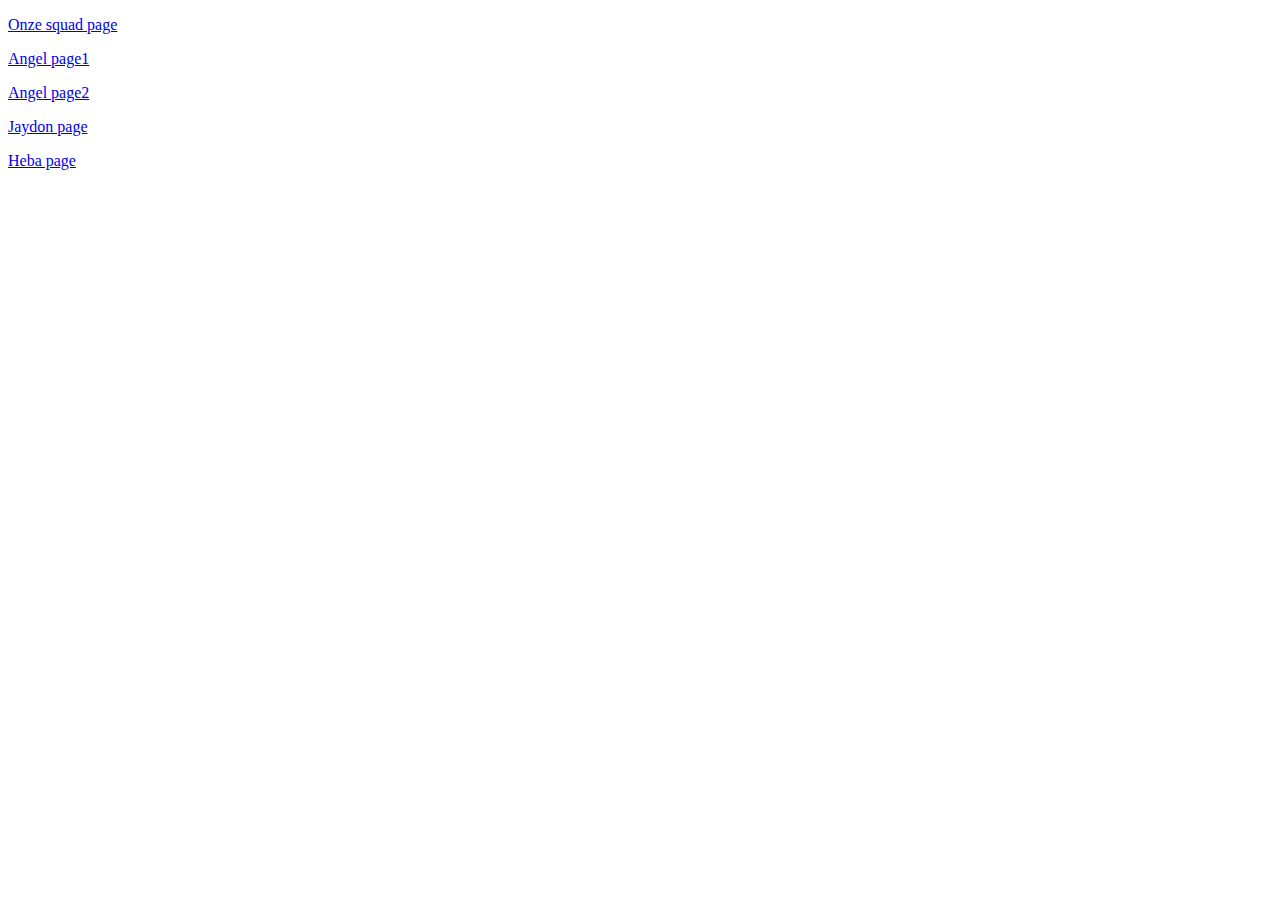
<file: index.html>
<!DOCTYPE html>
<html lang="en">

<head>
    <meta charset="UTF-8">
    <meta name="viewport" content="width=device-width, initial-scale=1.0">
    <title>Document</title>
</head>

<body>
    <a href="squadPage/squadpage.html">
        <p> Onze squad page</p>
    </a>

    <a href="Angel/Angel1.html">
        <p> Angel page1</p>
    </a>
    <a href="Angel/Angel.html">
        <p> Angel page2</p>
    </a>

    <a href="Jadon/jadon.html">
        <p> Jaydon page</p>
    </a>

    <a href="Heba/Heba.html">
        <p> Heba page</p>
    </a>
</body>

</html>
</file>
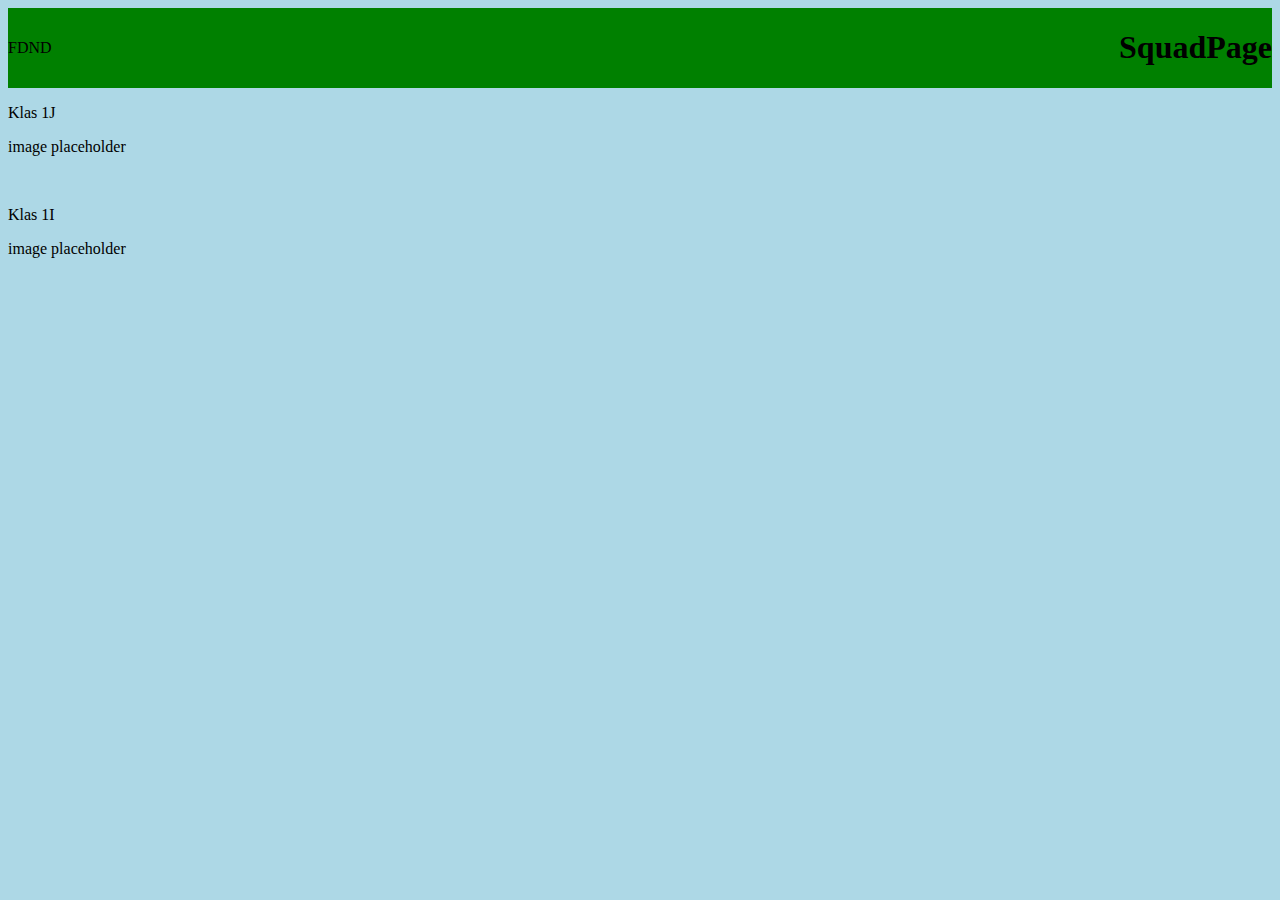
<file: Jadon/index.html>
<!DOCTYPE html>
<html lang="en">
<head>
    <meta charset="UTF-8">
    <meta name="viewport" content="width=u, initial-scale=1.0">
    <link rel="stylesheet" href="Jadon.css">
    <title>FDND Squad page</title>

</head>
<body>
    <header>
        <div class="left">FDND</div>
        <h1>SquadPage</h1>
    </header>
     <main><p>Klas 1J</p>
    <P>image placeholder</P>
    <br> 
    <p>Klas 1I</p>
    <P>image placeholder</P></main>
    


</body>
</html>
</file>
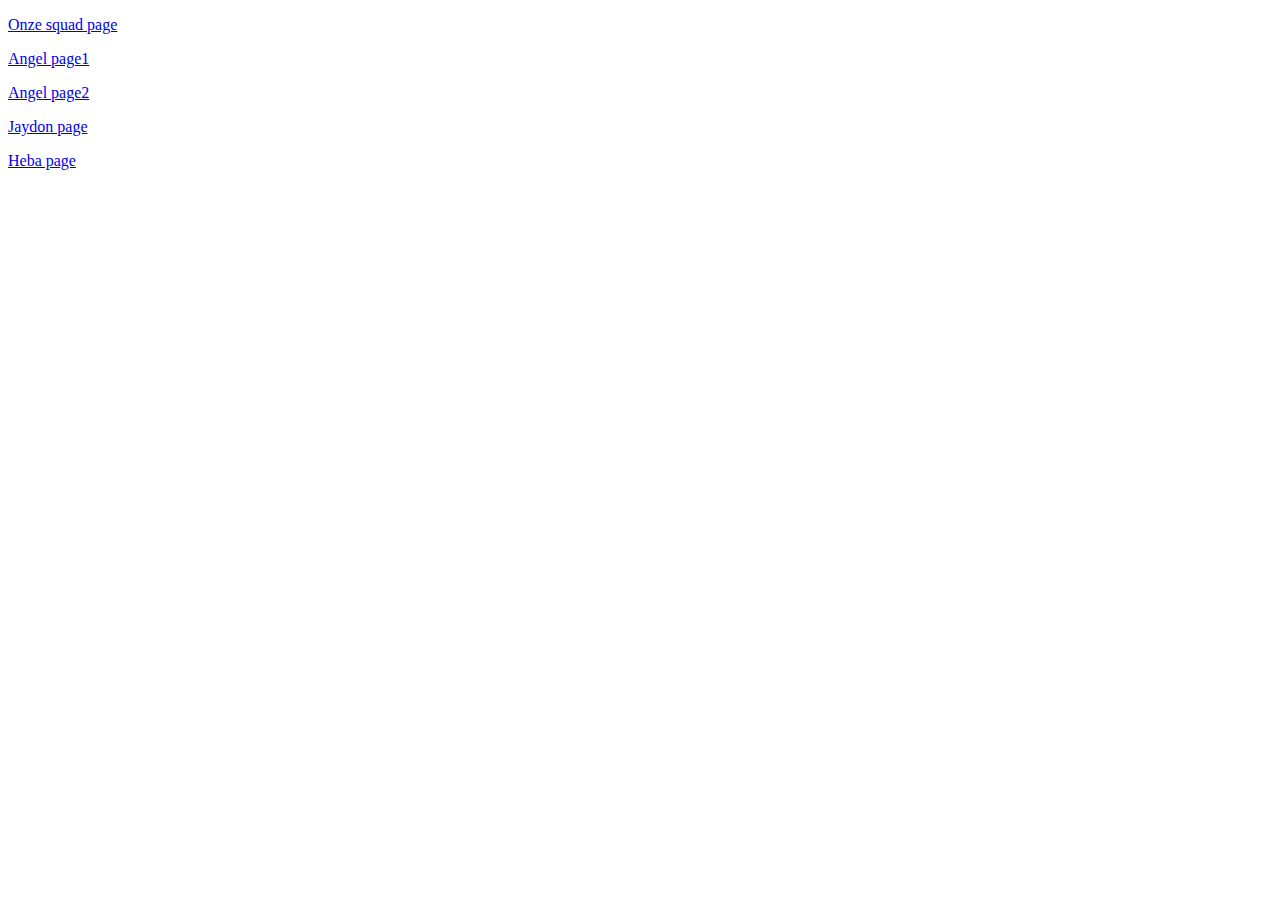
<file: intro.html>
<!DOCTYPE html>
<html lang="en">

<head>
    <meta charset="UTF-8">
    <meta name="viewport" content="width=device-width, initial-scale=1.0">
    <title>Document</title>
</head>

<body>
    <a href="squadPage/index.html">
        <p> Onze squad page</p>
    </a>

    <a href="Angel/Angel1.html">
        <p> Angel page1</p>
    </a>
    <a href="Angel/Angel.html">
        <p> Angel page2</p>
    </a>

    <a href="Jadon/jadon.html">
        <p> Jaydon page</p>
    </a>

    <a href="Heba/Heba.html">
        <p> Heba page</p>
    </a>
</body>

</html>
</file>
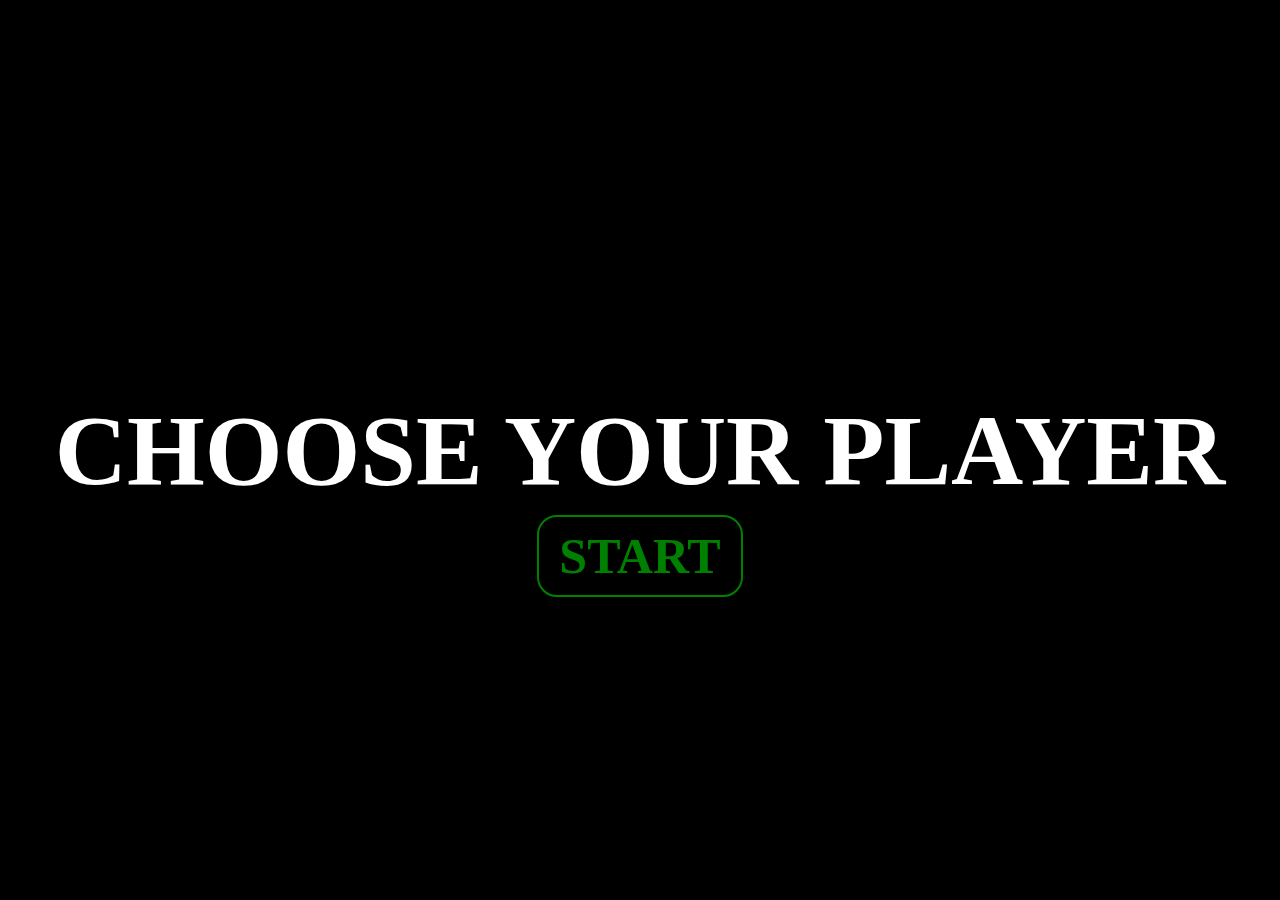
<file: Angel/Angel1.html>
<!DOCTYPE html>
<html lang="en">
<head>
    <meta charset="UTF-8">
    <meta name="viewport" content="width=device-width, initial-scale=1.0">
    <title>Squad page</title>
    <link rel="stylesheet" href="../Angel/Angel1.css">
</head>
<body>
    <h1>CHOOSE YOUR PLAYER </h1>
    <a href="../Angel/Angel2.html"> 
        <h2>START</h2>
    </a>
</body>
</html>
</file>
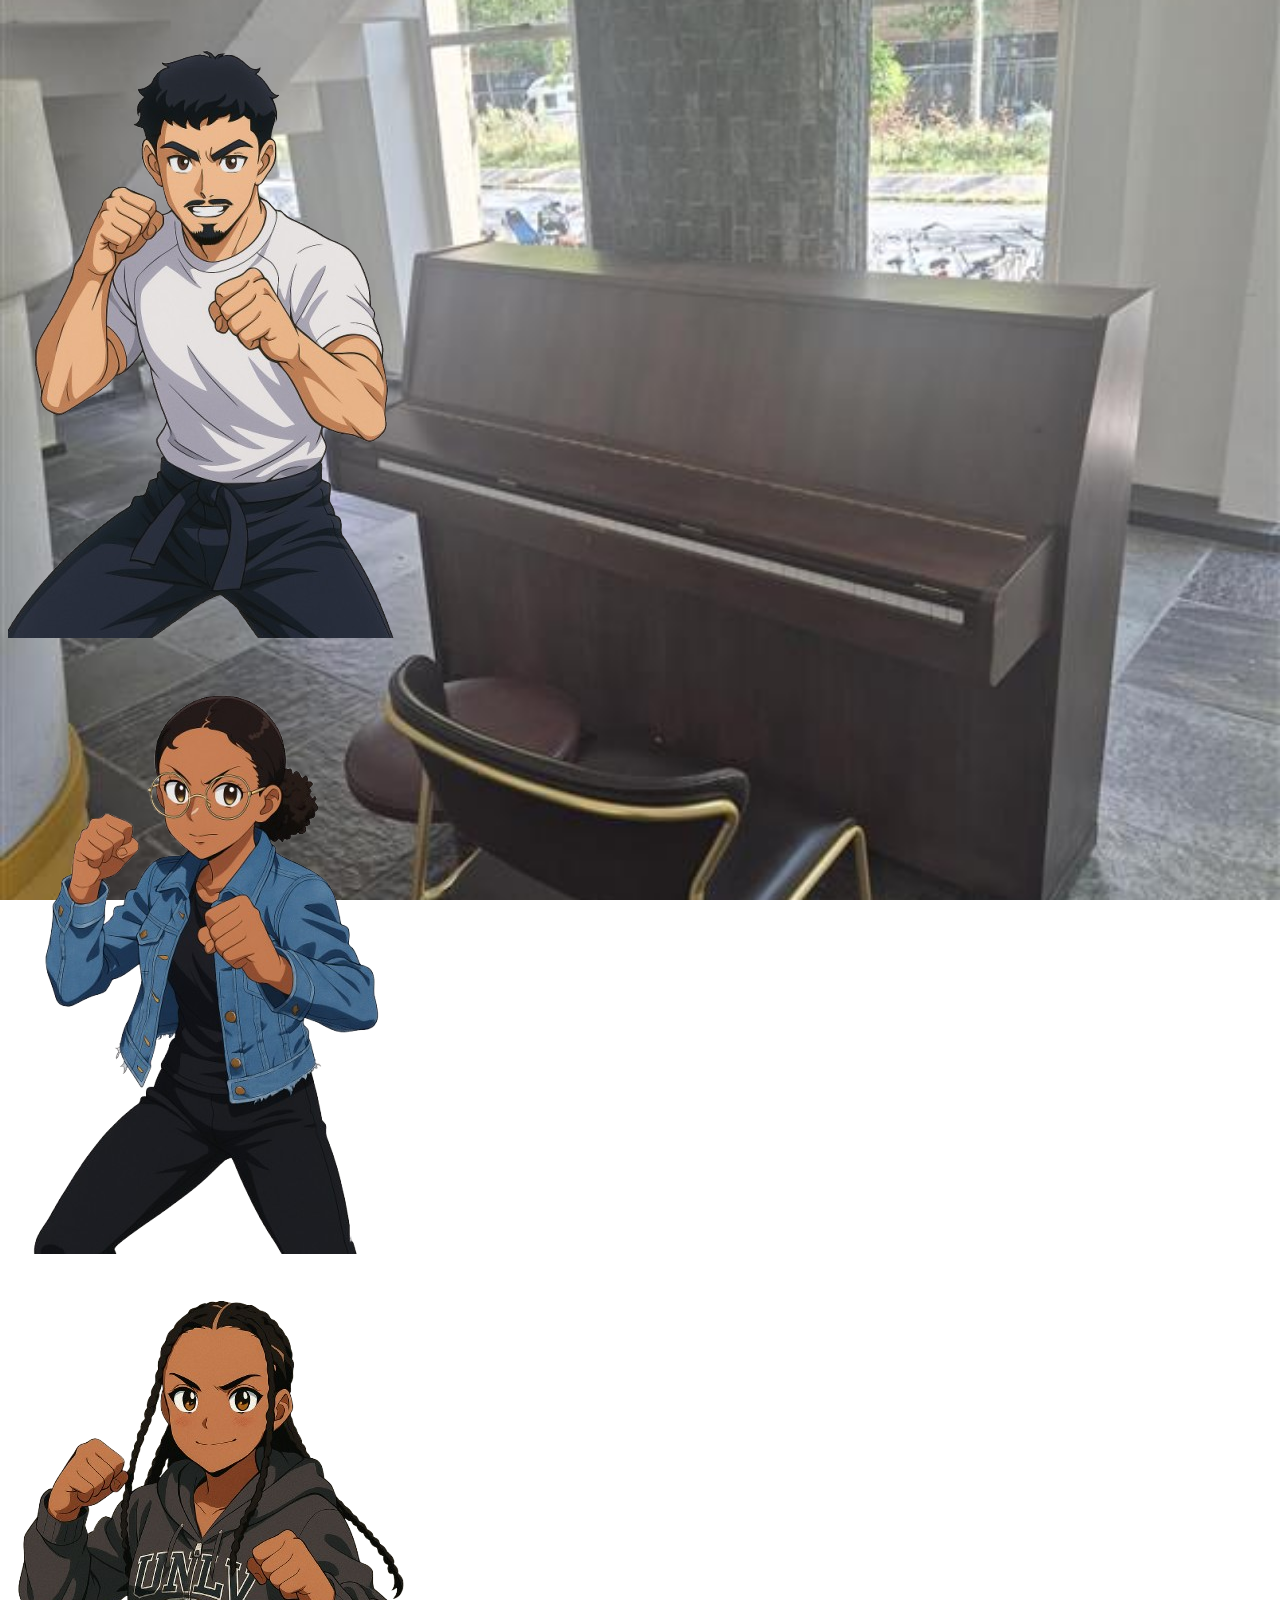
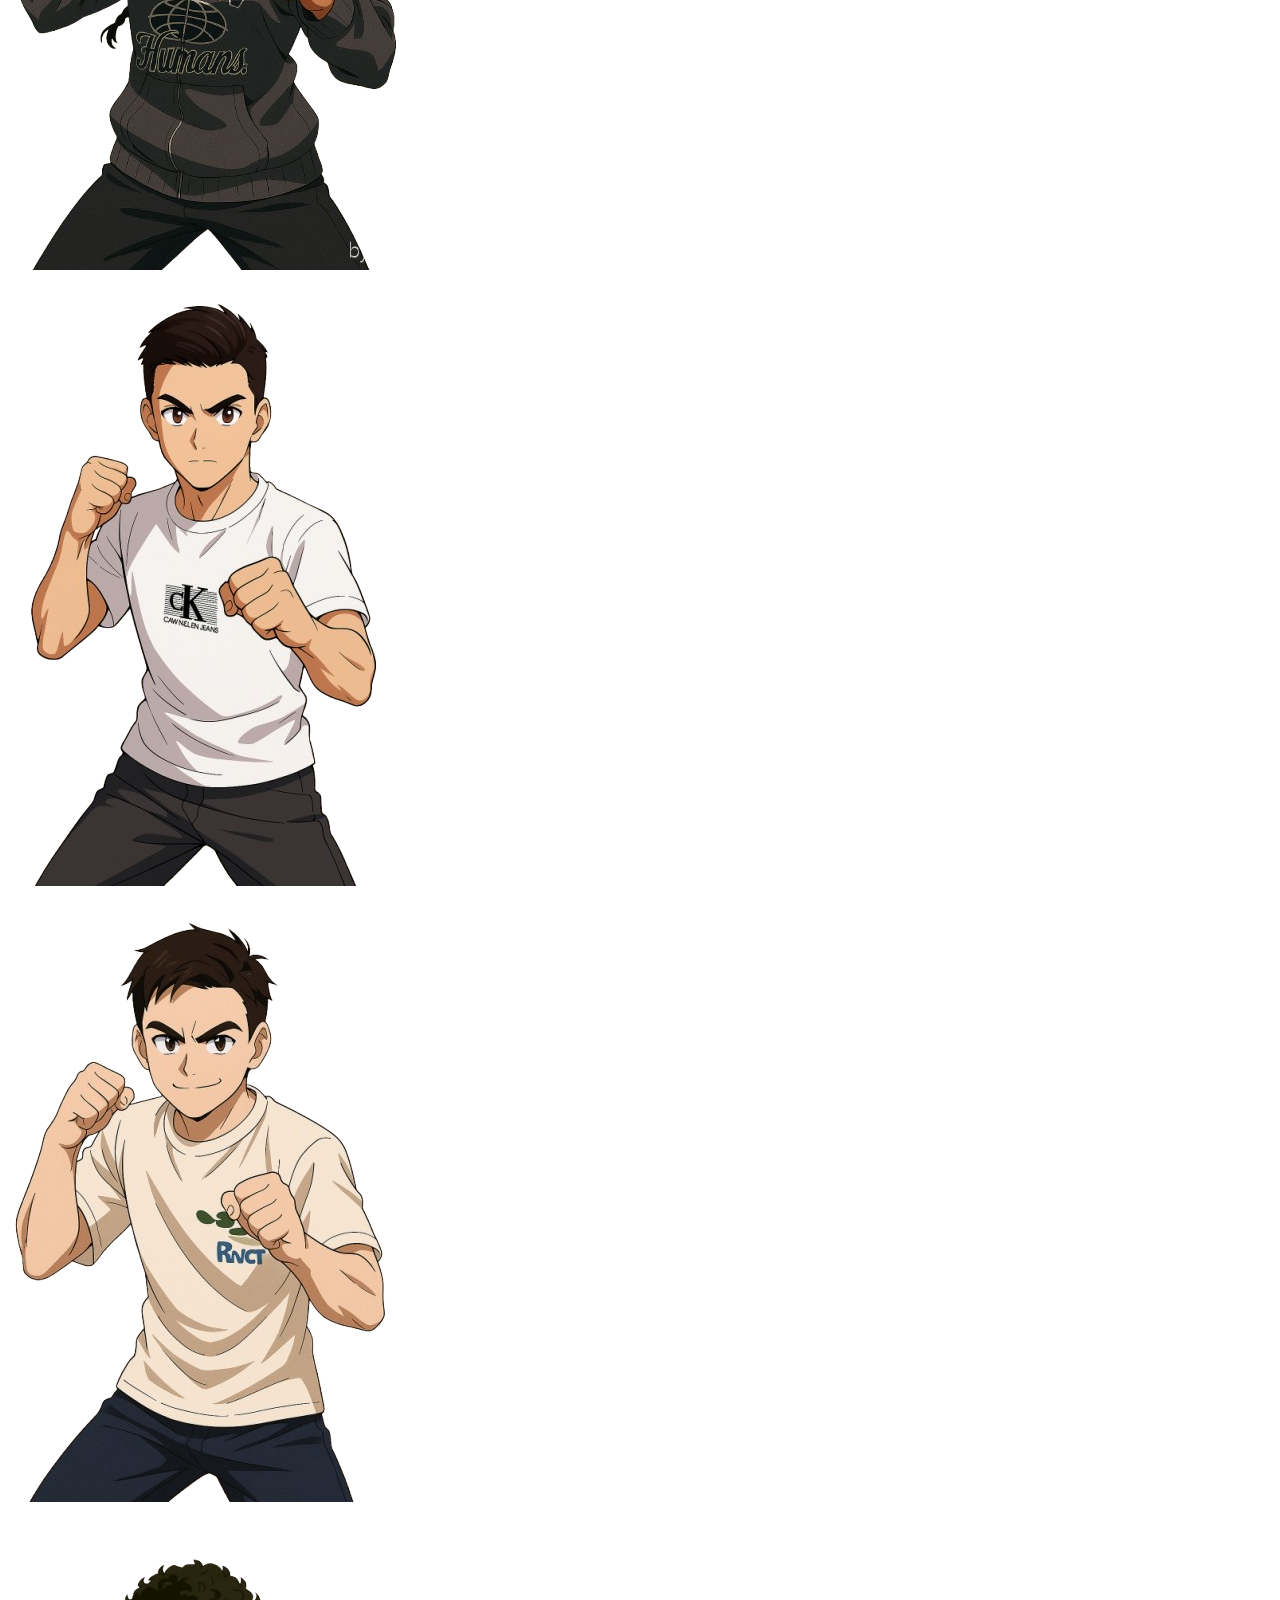
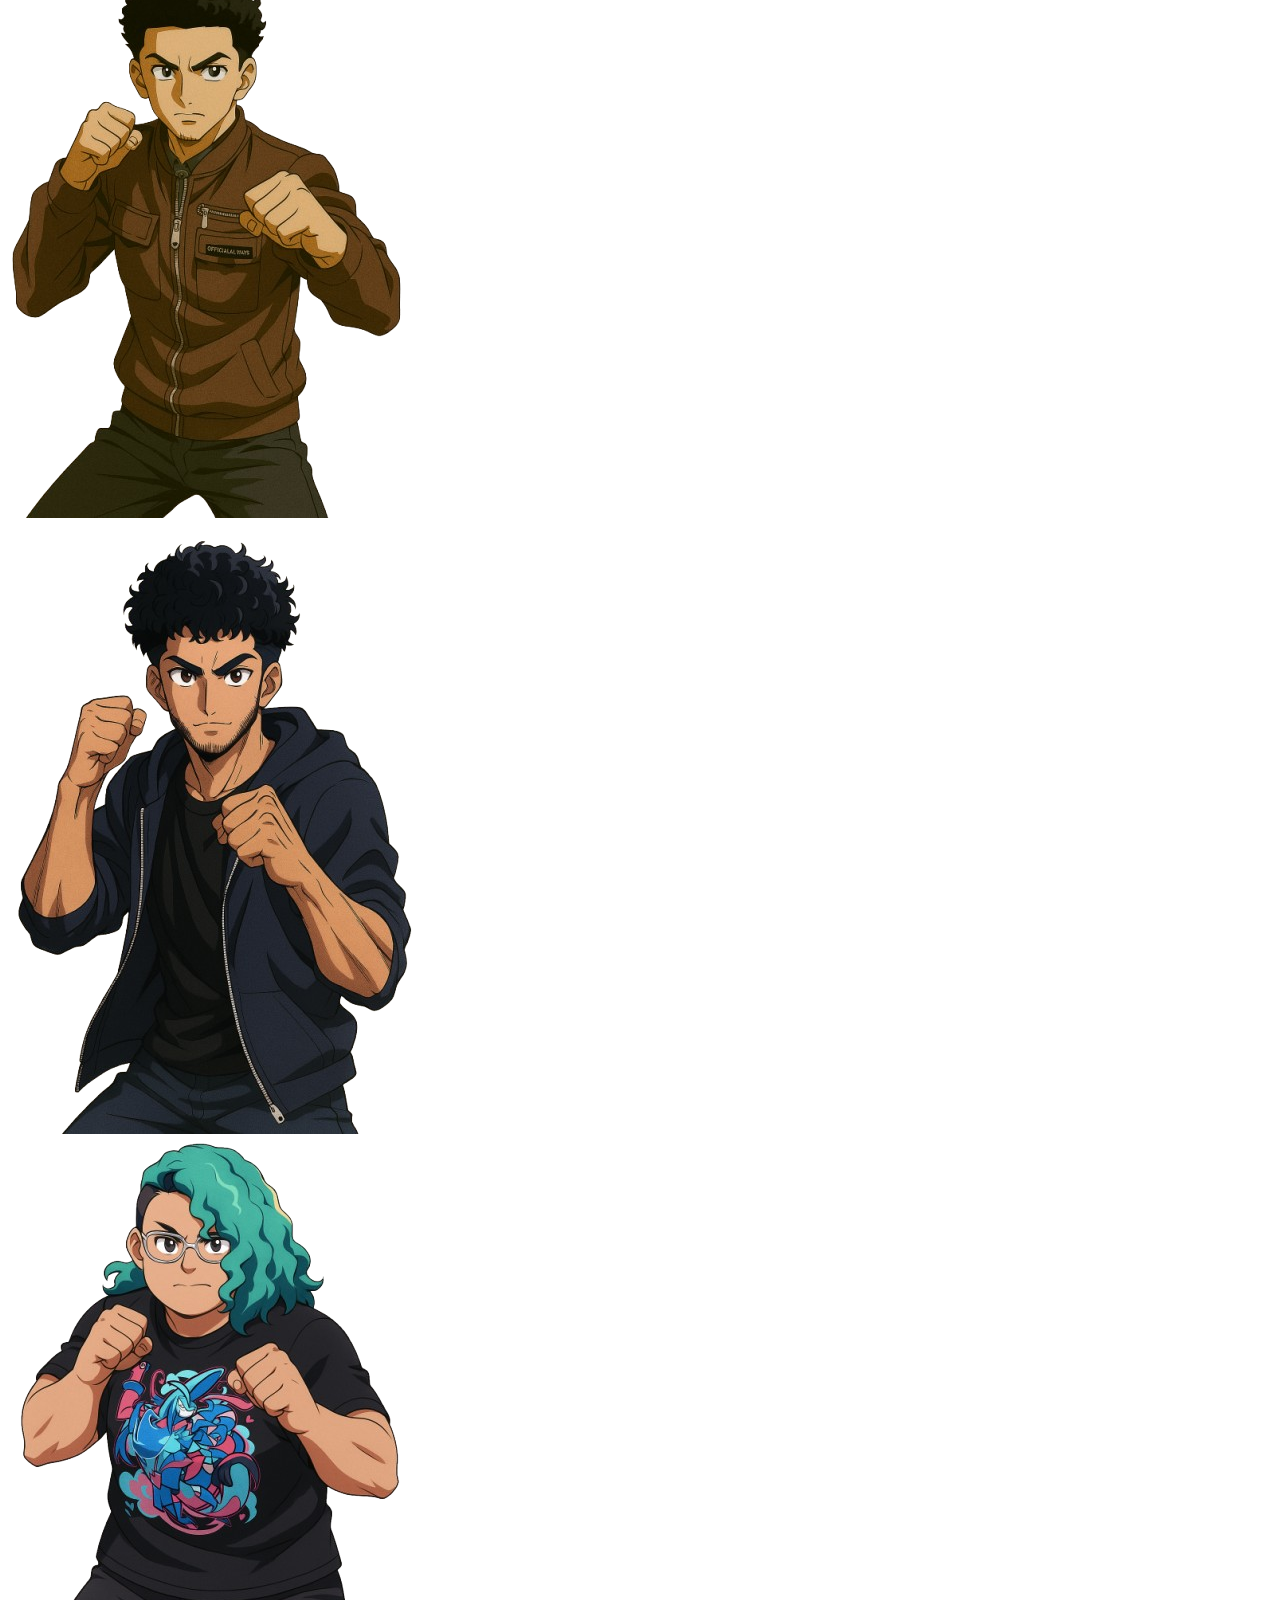
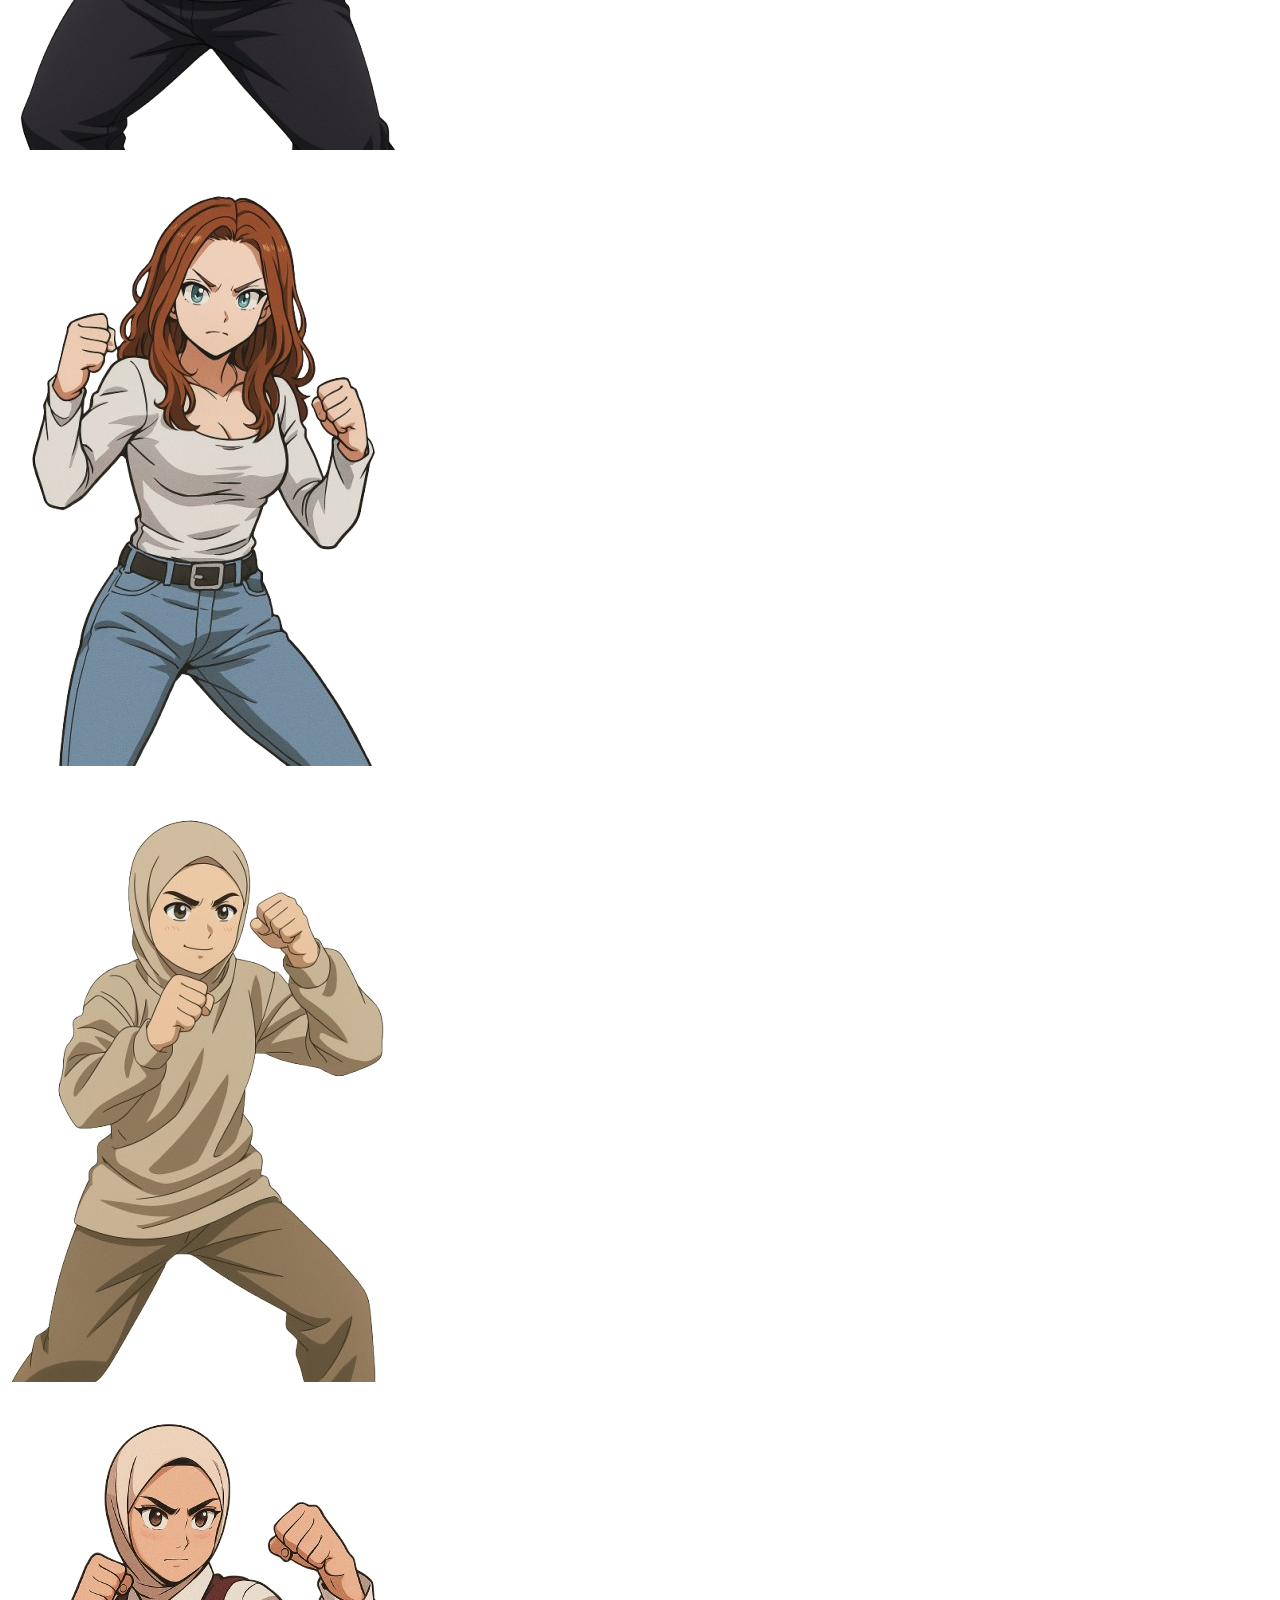
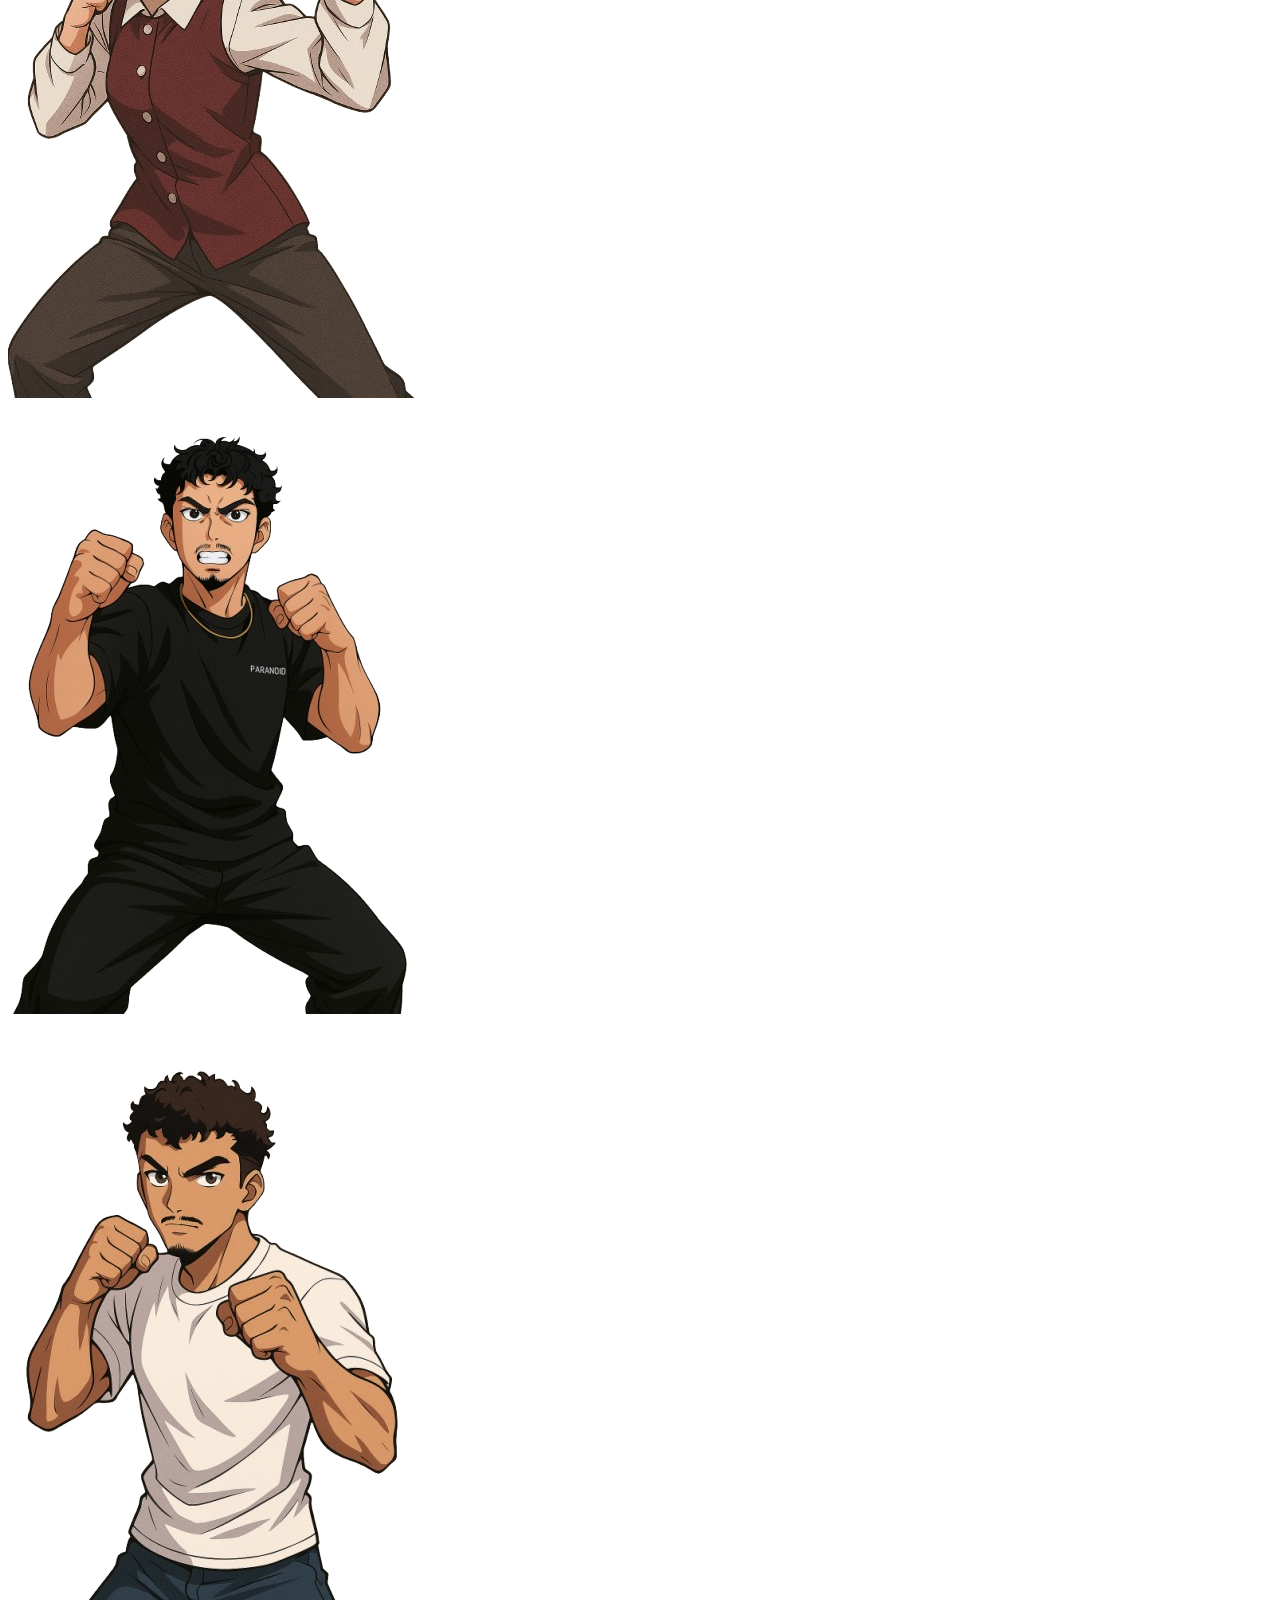
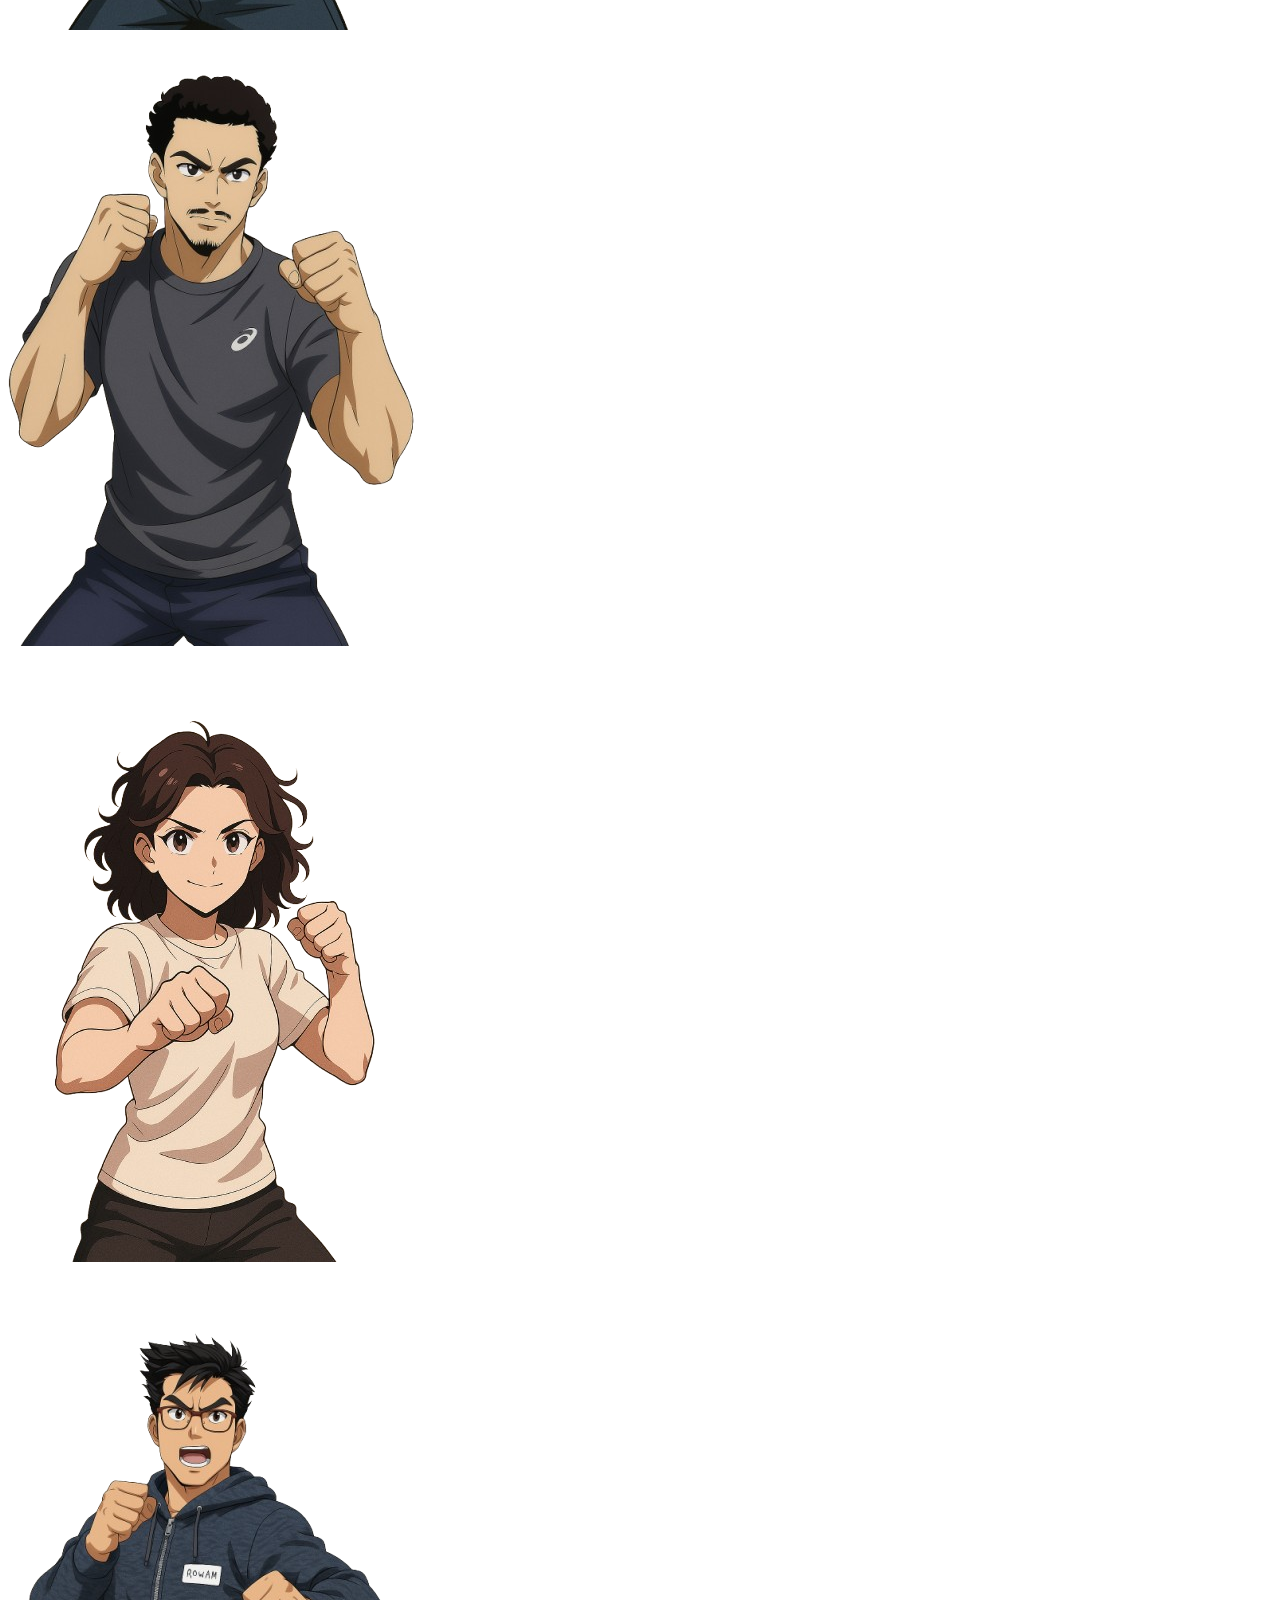
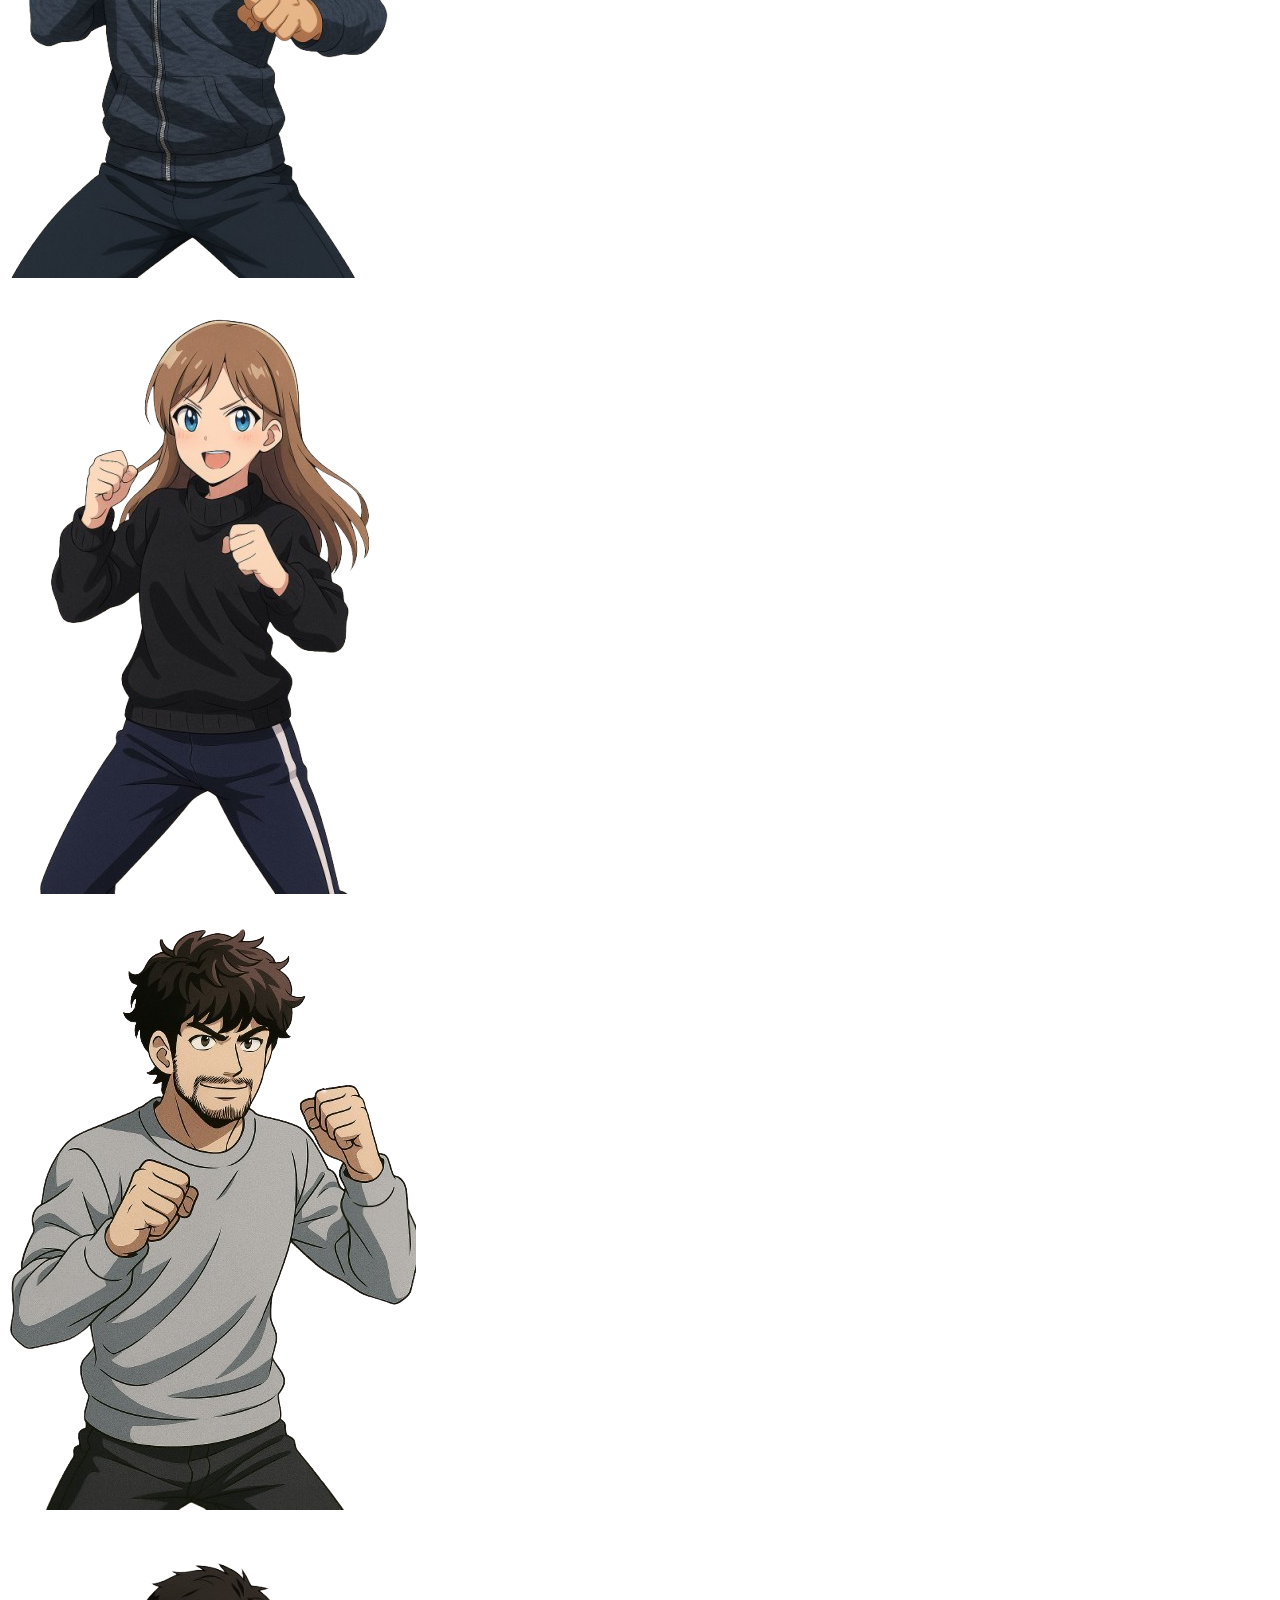
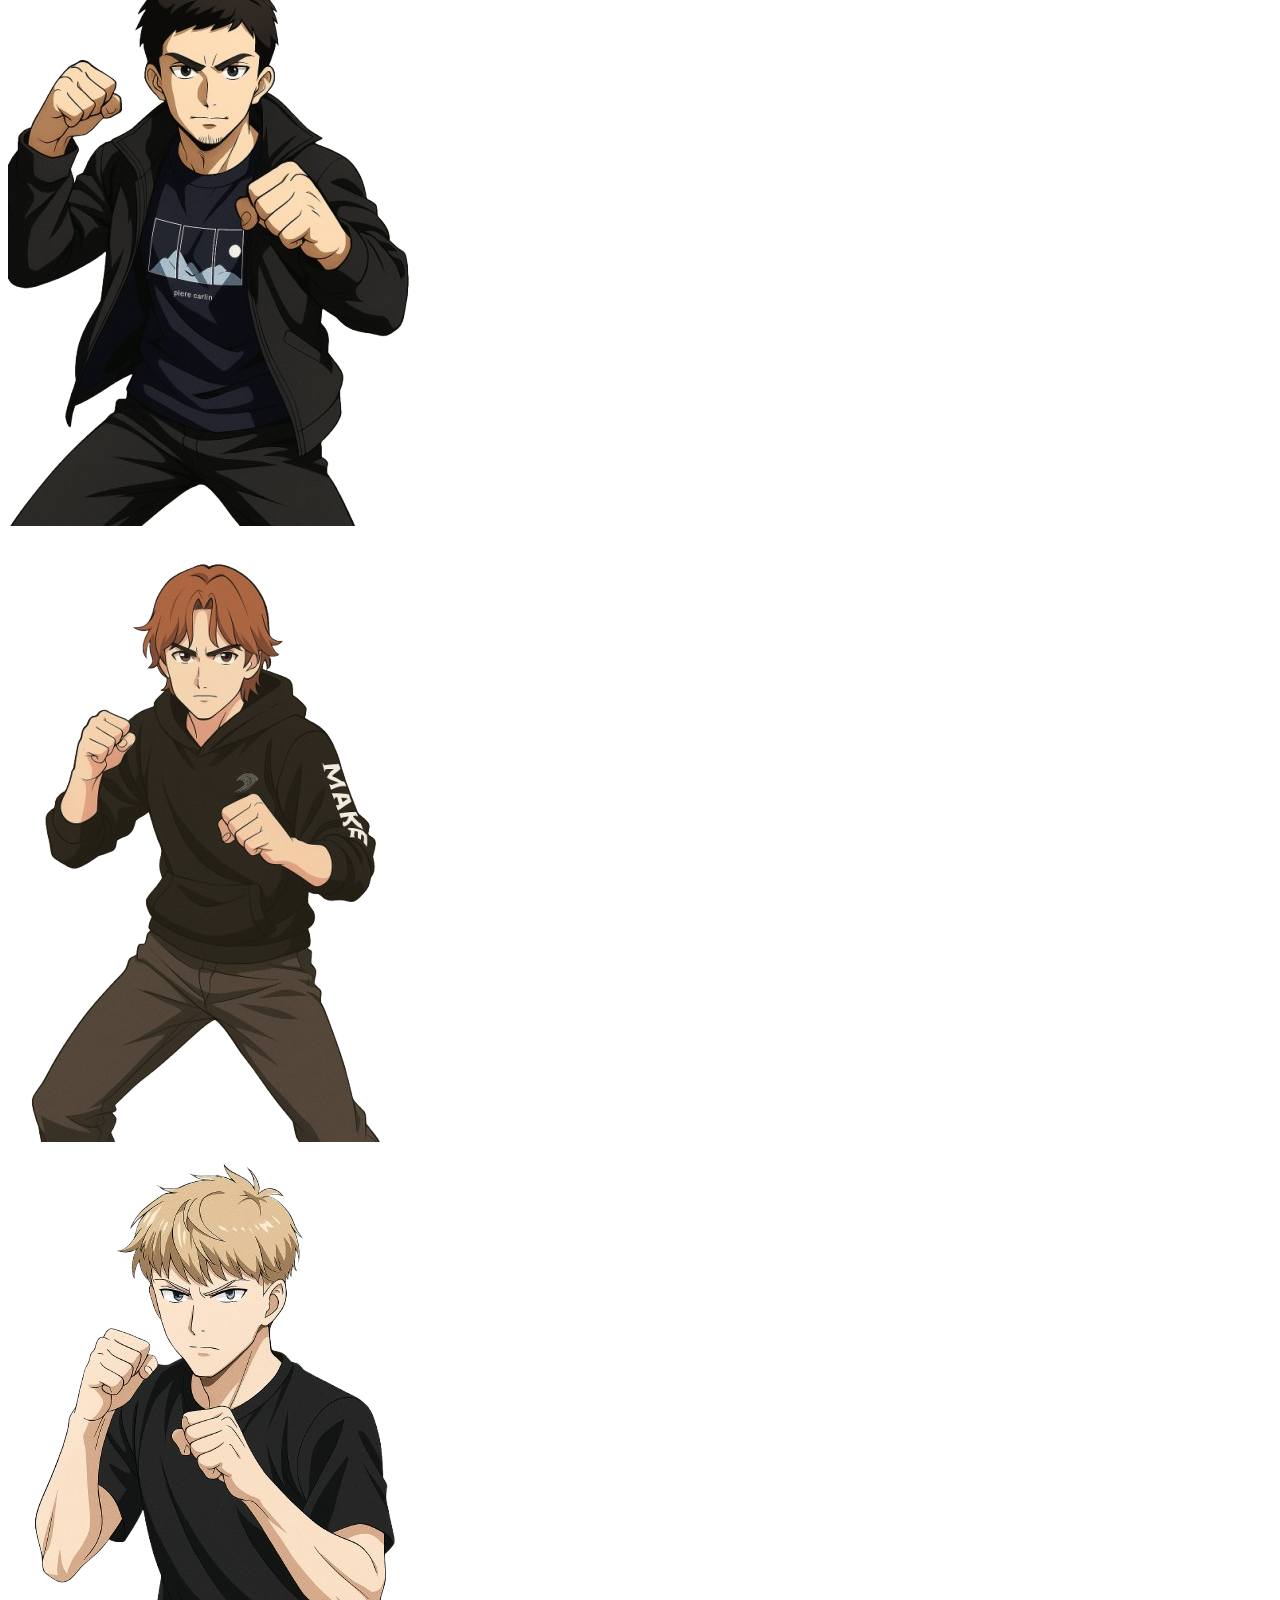
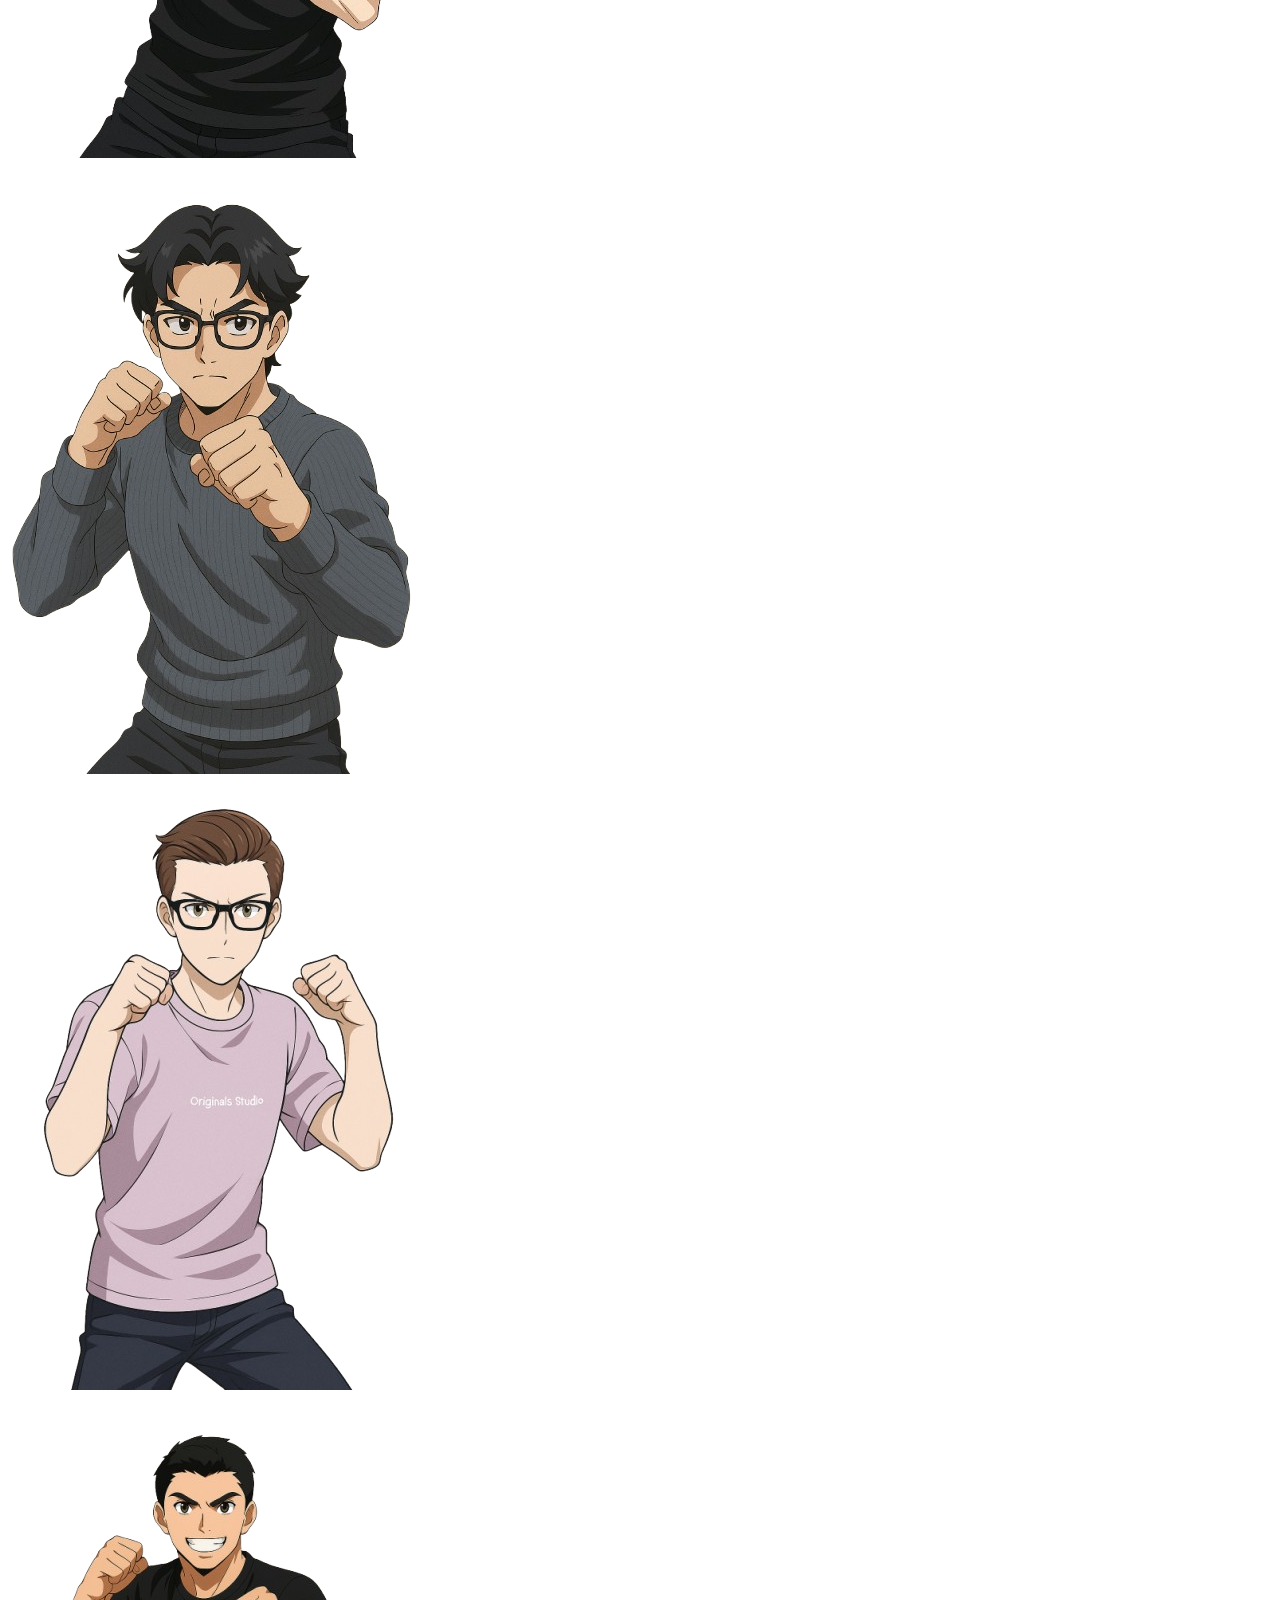
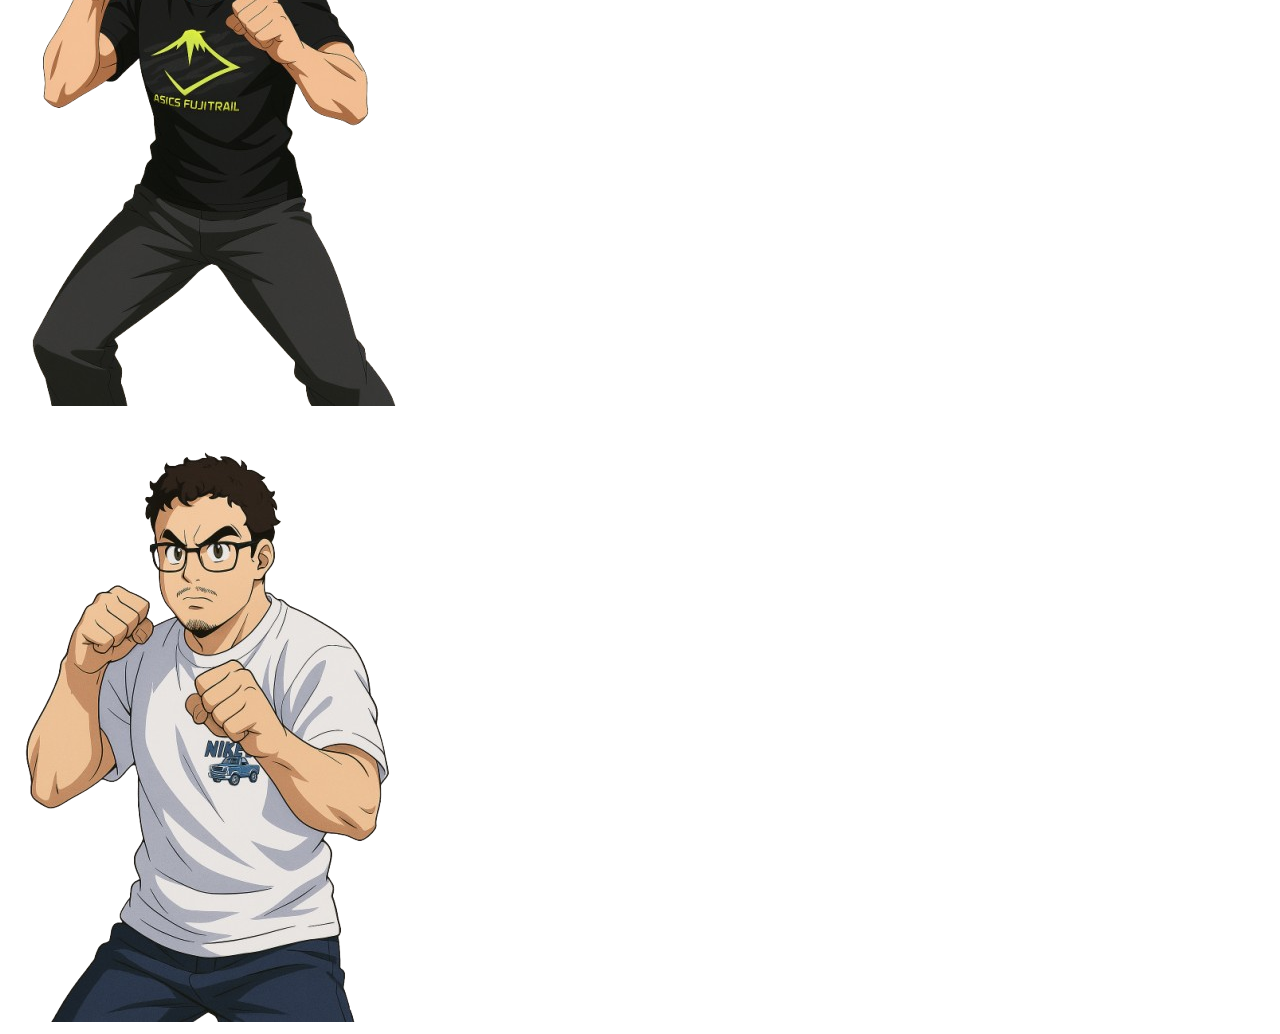
<file: Angel/Angel2.html>
<!DOCTYPE html>
<html lang="en">

<head>
    <meta charset="UTF-8">
    <meta name="viewport" content="width=device-width, initial-scale=1.0">
    <title>Squad page</title>
    <link rel="stylesheet" href="../Angel/Angel2.css">
</head>

<body>
    <div class="background"></div>
    <div class="container">
        <img id="expandedImg" style="width:100%">
<div id="imgtext"></div>
    </div>

    <section class="players-i">
        <div class="player"> <img src="../fotos/klasI/1i-ayoub.png" alt="Ayoub" onclick="myFunction(this);"></div>
        <div class="player"> <img src="../fotos/klasI/1i-angel.png" alt="Angel"onclick="myFunction(this);"> </div>
        <div class="player"> <img src="../fotos/klasI/1i-caitlin.png" alt="Caitlin" onclick="myFunction(this);"> </div>
        <div class="player"> <img src="../fotos/klasI/1i-emre.png" alt="Emre" onclick="myFunction(this);"> </div>
        <div class="player"> <img src="../fotos/klasI/1i-gijs.png" alt="Gijs" onclick="myFunction(this);"> </div>
        <div class="player"> <img src="../fotos/klasI/1i-ilias.png" alt="Ilias" onclick="myFunction(this);"> </div>
        <div class="player"> <img src="../fotos/klasI/1i-isaac.png" alt="Isaac"onclick="myFunction(this);"> </div>
        <div class="player"> <img src="../fotos/klasI/1i-kate.png" alt="Kate"onclick="myFunction(this);"> </div>
        <div class="player"> <img src="../fotos/klasI/1i-kayleig.png" alt="Kayleig" onclick="myFunction(this);"> </div>
        <div class="player"> <img src="../fotos/klasI/1i-khitam.png" alt="Khitam" onclick="myFunction(this);"> </div>
        <div class="player"> <img src="../fotos/klasI/1i-khoulo.png" alt="Khoulo" onclick="myFunction(this);"> </div>
        <div class="player"> <img src="../fotos/klasI/1i-lesther.png" alt="Lesther" onclick="myFunction(this);"> </div>
        <div class="player"> <img src="../fotos/klasI/1i-mohamed.png" alt="Mohamed" onclick="myFunction(this);"> </div>
        <div class="player"> <img src="../fotos/klasI/1i-mouaad.png" alt="mouaad" onclick="myFunction(this);"> </div>
        <div class="player"> <img src="../fotos/klasI/1i-oumaima.png" alt="Oumaima" onclick="myFunction(this);"> </div>
        <div class="player"> <img src="../fotos/klasI/1i-rowan.png" alt="Rowan" onclick="myFunction(this);"> </div>
        <div class="player"> <img src="../fotos/klasI/1i-roxy.png" alt="Roxy" onclick="myFunction(this);"> </div>
        <div class="player"> <img src="../fotos/klasI/1i-seb.png" alt="Seb" onclick="myFunction(this);"> </div>
        <div class="player"> <img src="../fotos/klasI/1i-semih.png" alt="Semih" onclick="myFunction(this);"> </div>
        <div class="player"> <img src="../fotos/klasI/1i-sven.png" alt="Sven" onclick="myFunction(this);"> </div>
        <div class="player"> <img src="../fotos/klasI/1i-thomas.png" alt="Thomas" onclick="myFunction(this);"> </div>
        <div class="player"> <img src="../fotos/klasI/1i-tin.png" alt="Tin" onclick="myFunction(this);"> </div>
        <div class="player"> <img src="../fotos/klasI/1i-tjeerd.png" alt="Tjeerd" onclick="myFunction(this);"> </div>
        <div class="player"> <img src="../fotos/klasI/i1-siyar.png" alt="Siyar" onclick="myFunction(this);"> </div>
    </section>


    <section class="players-j">

        <div class="player"> <img src="../fotos/klasJ/1J-Anass.png"> </div>

    </section>
<script src="../Angel/Angel2.js"></script>
</body>

</html>
</file>
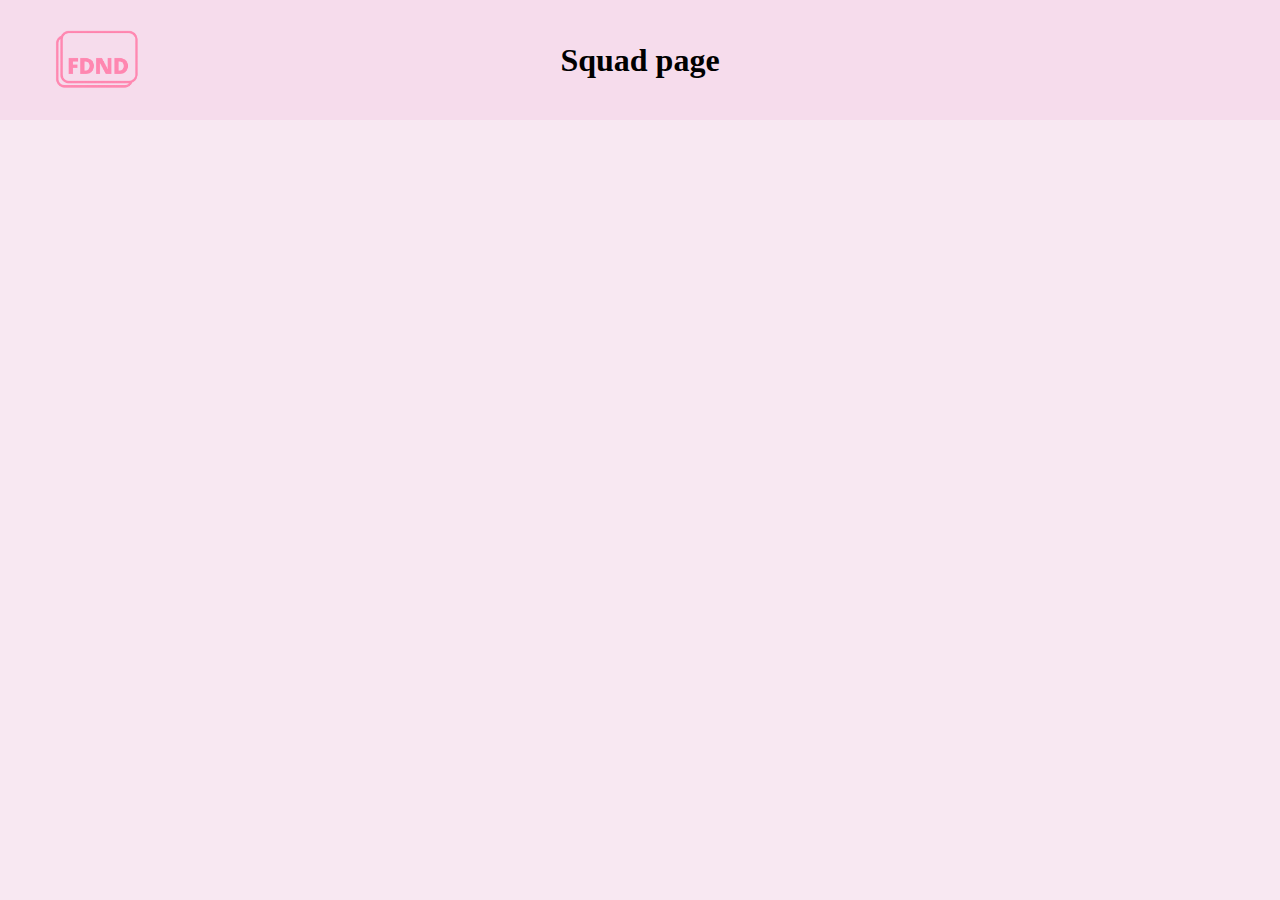
<file: Heba/Heba.html>
<!DOCTYPE html>
<html lang="en">
<head>
    <meta charset="UTF-8">
    <meta name="viewport" content="width=device-width, initial-scale=1.0">
    <title>FDND Squad Page</title>
    <link rel="stylesheet" href="Heba.CSS"> 
    
    
</head>
<body>
    <header>
        <h1>Squad page</h1>
        <img src="../assets/FDND-logo.png" alt="FDND-logo" class="logo">
        
        
    </header>
   
    
</body>
</html>
</file>
<file: Jadon/Jadon.css>
header {
    background-color: green;
    display: flex;
    align-items: center;
    justify-content: center;
}

.left {
    display: flex;
    justify-self: center;
}
body {
    background-color: lightblue;
    display: flex;
    flex-direction: column;
}

header {
    display: flex;
    justify-content: space-between;
}

.klasi {
    background-color: white;

}

.logo {
    padding: 1rem;
    width: 5rem;
    height: 5rem;
}
</file>
<file: Angel/Angel1.css>
/* Zorg dat de link geen underline krijgt */
a {
    text-decoration: none; /* verwijdert underline van de link */
}

h1{
    color: white;
    font-size: 100px;
    animation: floatUpDown 1s ease-in-out infinite;

}


@keyframes floatUpDown {
  0% { transform: translateY(0); }
  50% { transform: translateY(-30px); }
  100% { transform: translateY(0); }
}


/* H2 styling blijft zoals eerder */
h2 {
    color: green;
    margin: -60px;
    font-size: 50px;
    transition: all 0.5s ease-in-out;
    border: 2px solid green;  /* dikte en kleur van de rand */
    border-radius: 20px;
    padding: 10px 20px;       /* ruimte tussen tekst en rand */

}

h2:hover {
    transform: scale(1.2);
    color: lime;
}


body {
    flex-direction: column;   
    background-color: black;
    height: 100vh;              /* hele schermhoogte */
    margin: 0;                  /* standaardmarges weghalen */
    display: flex;              /* flexbox activeren */
    justify-content: center;    /* verticaal centreren */
    align-items: center;        /* horizontaal centreren */
}
</file>
<file: Angel/Angel2.css>
/* Achtergrond animatie */
.background {
  position: fixed;
  top: 0;
  left: 0;
  width: 100%;
  height: 100vh;
  background-image: url(../fotos/campus/1.jpg);
  background-size: cover;
  background-position: center;
  z-index: -1;
  background-repeat: no-repeat;
  transition: 5s;

  animation-name: bgfade;
  animation-direction: alternate-reverse;
  animation-play-state: running;
  animation-timing-function: ease-in-out;
  animation-duration: 30s;
  animation-fill-mode: forwards;
  animation-iteration-count: infinite;
}

@keyframes bgfade {
  0% { background-image: url(../fotos/campus/2.jpg); }
  15% { background-image: url(../fotos/campus/3.jpg); } 
  30% { background-image: url(../fotos/campus/4.jpg); } 
  45% { background-image: url(../fotos/campus/5.jpg); } 
  60% { background-image: url(../fotos/campus/6.jpg); } 
  75% { background-image: url(../fotos/campus/7.jpg); } 
  90% { background-image: url(../fotos/campus/8.jpg); } 
  100% { background-image: url(../fotos/campus/9.jpg); }
}
</file>
<file: Heba/Heba.CSS>
header {
  background-color: rgb(246, 220, 236);
  padding: 10px;
  display: flex;
  position: relative;     
  justify-content: center;
  align-items: center;
  height: 100px;
}

header h1 {
  position: absolute;
  left: 50%;
  transform: translateX(-50%);
  margin: 0;
  z-index: 2;
}

.logo {
  height: 150px;
  position: absolute;
  left: 20px;
  top: 50%;
  transform: translateY(-50%);
  z-index: 1;
}

body {
  background-color: rgb(248, 232, 242);
  margin: 0;
}
</file>
